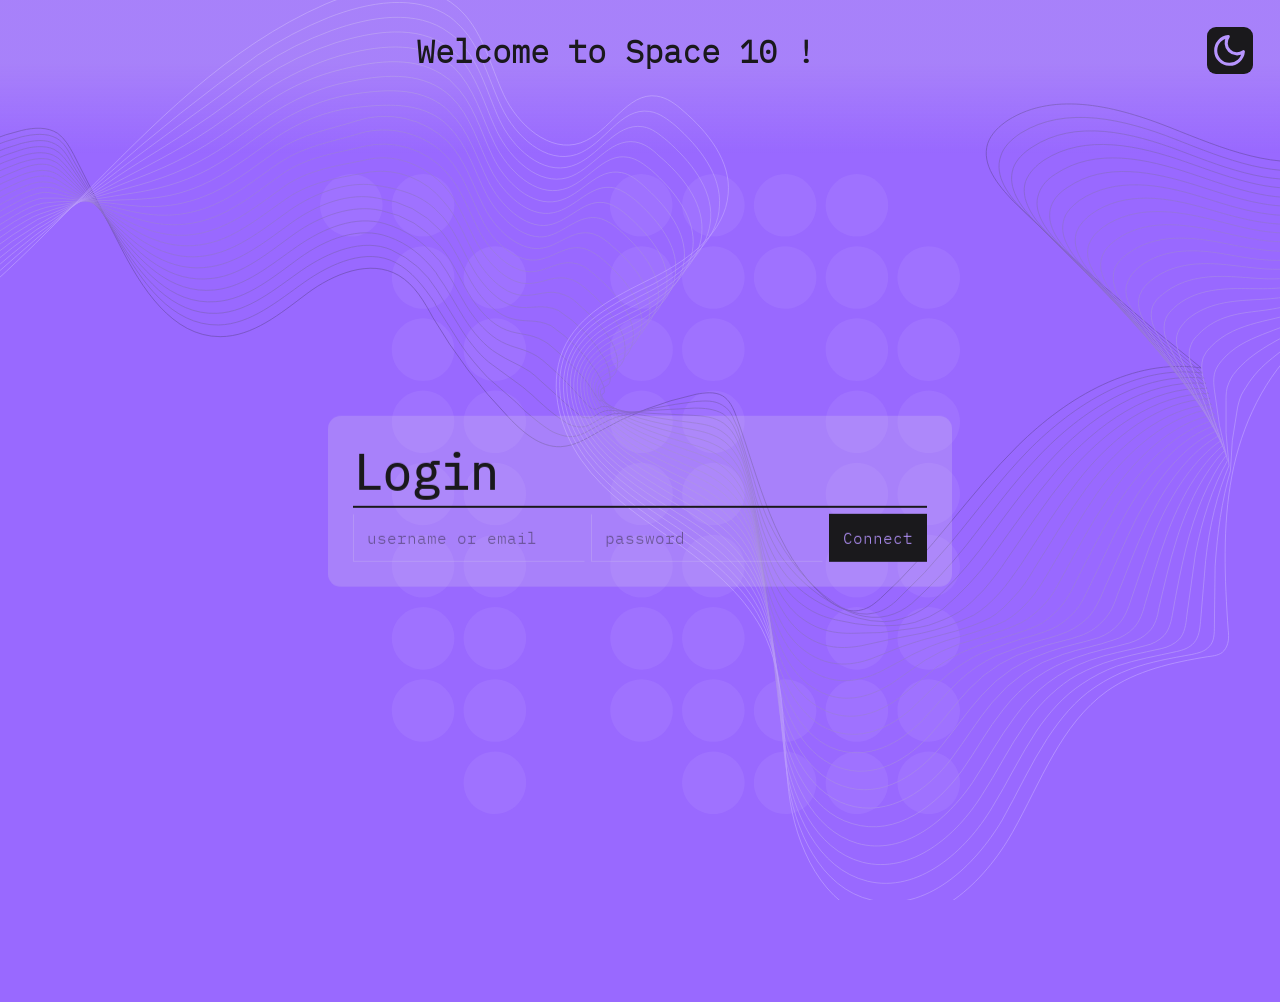
<file: index.html>
<!DOCTYPE html>
<html lang="en">
<head>
	<meta charset="UTF-8">
	<meta name="viewport" content="width=device-width, initial-scale=1.0">
	<title>Space10 intra</title>

	<link rel="icon" href="./img/favicon.ico" type="image/x-icon">
	<!--<link rel="icon" type="image/png" href="./favicon.png">-->
	<link rel="icon" type="image/svg+xml" href="./img/space10-logo-indigo.svg">

	<link rel="stylesheet" href="./css/fonts.css">
	<link rel="stylesheet" href="./css/index.css">
</head>
<body>
	<header>
		<h1>Welcome to Space 10 !</h1>
		<button id="themeToggle" class="theme-toggle"><!--🌗--></button>
	</header>
	
	<div id="app">
		<div id="auth">
			<h1>Login</h1>
			<fieldset>
				<input id="username" placeholder="username or email" />
				<input id="password" type="password" placeholder="password" />
				<button id="loginBtn">Connect</button>
			</fieldset>
			<p id="error"></p>
		</div>
	</div>

	<script src="./js/app.js"></script>
	<script type="module" src="./js/theme.js"></script>
</body>
</html>
</file>
<file: css/fonts.css>
/*@font-face {
	font-family: "IBM Plex Sans";
	src: url("./fonts/IBMPlexSans-light-latin.woff2") format("woff2");
	font-weight: 300;
}

@font-face {
	font-family: "IBM Plex Sans";
	src: url("https://fonts.googleapis.com/css2?family=IBM+Plex+Sans:ital,wght@0,100..700;1,100..700&display=swap");
	font-weight: 400;
}

@font-face {
	font-family: "IBM Plex Mono";
	src: url("./fonts/IBMPlexMono-regular-latin.woff2") format("woff2");
	font-weight: 400;
}*/
@font-face {
	font-family: 'IBM Plex Mono';
	src: url('../fonts/IBMPlexMono-Light.eot');
	src: url('../fonts/IBMPlexMono-Light.eot?#iefix') format('embedded-opentype'),
		url('../fonts/IBMPlexMono-Light.woff2') format('woff2'),
		url('../fonts/IBMPlexMono-Light.woff') format('woff'),
		url('../fonts/IBMPlexMono-Light.ttf') format('truetype'),
		url('../fonts/IBMPlexMono-Light.svg#IBMPlexMono-Light') format('svg');
	font-weight: 300;
	font-style: normal;
	font-display: swap;
}
</file>
<file: css/index.css>
* {
	margin: 0;
	padding: 0;
	box-sizing: border-box;
}
/*reset simple des tyles prédéfinis:*/
input, button, textarea, select, fieldset {
	appearance: none;
	border: none;
	background: none;
	font: inherit;
	color: inherit;
	padding: 0;
	margin: 0;
}

:root {
	--main: rgb(26, 25, 28);
	--main-muted: rgba(26, 25, 28, .5);
	--opposite: rgb(227, 226, 229);
	--opposite-L1: rgba(227, 226, 229, .05);
	--opposite-L2: rgba(227, 226, 229, .2);
	--opposite-L2-0: rgba(227, 226, 229, 0);
	--color-1a: #9969ff;
	--color-1b: #b795ff;
	--bg: var(--color-1a);
	--btn: var(--color-1b);
	--btn-bg: var(--main);
	--error: darkred;
	--error-bg: rgba(255, 0, 0, .2);
	--theme-icon: url("../img/moon.svg");
	--opacity-bg: .35;
	--logo-bg: url("../img/space10-logo-light.svg");
	--radius: 10px;
	--transition: .25s ease; 
}

html.dark {
	--main: rgb(227, 226, 229);
	--main-muted: rgba(227, 226, 229, .5);
	--opposite: rgb(26, 25, 28);
	--opposite-L1: rgba(26, 25, 28, .2);
	--opposite-L2: rgba(26, 25, 28, .3);
	--opposite-L2-0: rgba(26, 25, 28, 0);
	--bg: #333;
	--btn: var(--main);
	--btn-bg: var(--color-1a);
	--error: red;
	--theme-icon: url("../img/sun.svg");
	--opacity-bg: .2;
	--logo-bg: url("../img/space10-logo-dark.svg");
}

::selection {
	background-color: var(--color-1a);
	color: var(--opposite);
}
/*html.dark ::selection {
	background-color: var(--color-1a);
	color: var(--opposite);
}*/

html, body {
	width: 100%;
	height: 100%;
	color: var(--main);
	font-family: "IBM Plex Mono", sans-serif;
	background-color: var(--bg);
	transition: background-color var(--transition), color var(--transition);
	position: relative;
	z-index: 1;
}

body::before {
	content: "";
	position: fixed;
	inset: 0;
	z-index: -1;
	background: url("../img/01-trame.svg") no-repeat center / cover,
		var(--logo-bg) no-repeat center bottom 33% / 50%;
	opacity: var(--opacity-bg);
}

/*#region*MARK: header
*/
header {
	/*background-color: rgba(124, 252, 0, .5);*/
	min-height: fit-content;
	padding: 2vw;
	display: flex;
	justify-content: flex-end;
	position: relative;
	z-index: 1;
}

header::before {
	content: "";
	position: absolute;
	inset: 0 0 -50% 0;
	background: linear-gradient(to bottom,
		var(--opposite-L2) 41.5%,
		var(--opposite-L2-0) 100%);
	z-index: -1;
}

header h1 {
	/*background-color: red;*/
	width: 100%;
	line-height: 4vw;
	text-align: center;
	vertical-align: bottom;
}

#themeToggle {
	/*color: var(--btn);
	background-color: var(--btn-bg);*/
	position: relative;
	width: calc(1.5rem + 2vw);
	height: calc(1.5rem + 2vw);
	padding: 1vw;
	border: .1rem solid transparent;
	/*background: var(--theme-icon) no-repeat center / cover;*/
	cursor: pointer;
	background: none;
	overflow: hidden;
	border-radius: var(--radius);
}

#themeToggle::before {
	content: "";
	position: absolute;
	inset: 0;
	z-index: -1;
	background-color: var(--btn-bg);
}

#themeToggle::after {
	content: "";
	position: absolute;
	inset: 0;
	z-index: 0;
	background-color: var(--btn);
	mask: var(--theme-icon) no-repeat center / 80%;
	-webkit-mask: var(--theme-icon) no-repeat center / 80%;
	transition: background-color .25s ease;
}

#themeToggle:hover::after,
#themeToggle:focus::after {
	/*color: var(--opposite);*/
	background-color: var(--opposite);
}
html.dark #themeToggle:hover::before,
html.dark #themeToggle:focus::before {
	background-color: var(--color-1b);
}
/*#endregion*/

/*/////////////////////////////////////////////////////////////////////////*/

#app {
	/*background-color: orange;*/
	width: 100%;
	height: 100%;
	padding: 2px;
	/*border: 2px var(--text-muted) solid;
	border-radius: calc(2vw + 4px);*/
	display: flex;
	justify-content: center;
	align-items: center;
}

/*#region*MARK: auth
*/
#auth {
	background-color: var(--opposite-L2);
	padding: 2vw;
	/*border: 2px var(--text-muted) solid;*/
	border-radius: 1vw;
	/*display: flex;
	justify-content: center;
	align-items: center;*/
	transform: translateY(-4vw);
}

#auth h1 {
	/*background-color: rgba(255, 69, 0, .2);*/
	border-bottom: .18rem solid var(--main);
	font-size: 3rem;
	padding-bottom: .2vw;
	margin-bottom: .5vw;
}

#auth fieldset {
	display: flex;
	justify-content: space-between;
	align-items: center;
}

/*#username,
#password*/
#auth input {
	/*background-color: var(--opposite-10);*/
	font-size: 1rem;
	border-width: .1rem;
	border-style: solid;
	border-top-color: transparent;
	border-right-color: transparent;
	border-bottom-color: var(--opposite-L2);
	border-left-color: var(--opposite-L2);
	padding: 1vw;
	margin-right: .5vw;
}
#auth input:focus,
#loginBtn:focus,
header button:focus {
	outline: none;
	border-color: var(--opposite-L2);
}
#auth input:focus {
	background-color: var(--opposite-L1);
}
#auth input::placeholder {
	color: var(--main-muted);
	opacity: 1; /* Chrome met 0.54 par défaut */
	mix-blend-mode: multiply;
}

#loginBtn {
	color: var(--btn);
	background-color: var(--btn-bg);
	/*line-height: 4vw;*/
	font-size: 1rem;
	padding: 1vw;
	border: .1rem solid transparent;
}
#loginBtn:hover,
#loginBtn:focus {
	color: var(--opposite);
}

html.dark #loginBtn:hover,
html.dark #loginBtn:focus {
	background-color: var(--color-1b);
}
/*#endregion*/

#error p {
	background-color: var(--error-bg);
	margin-top: .5vw;
	padding: .5vw 0;
	/*border-top: .2rem solid rgb(197, 0, 0);*/
	text-align: center;
	color: var(--error);
	font-weight: bolder;
	letter-spacing: .5vw;
}

/*#region*MARK: media queries
*/
@media screen and (max-width: 550px) {
	header h1 {
		line-height: 4vh;
		font-size: 1.8rem;
		text-align: center;
		/*background-color: brown;*/
	}
	#themeToggle {
		width: 3.2rem;
		height: 3.2rem;
	}
	#auth {
		width: 94%;
	}
	#auth h1 {
		font-size: 2.6rem;
	}
	#auth input {
		width: 37%;
		font-size: 1rem;
		padding: .6rem;
	}
	#loginBtn {
		font-size: 1.2rem;
		padding: .5rem;
	}
}
/*#endregion*/
</file>
<file: css/profile.css>
* {
	margin: 0;
	padding: 0;
	box-sizing: border-box;
}
/*reset simple des tyles prédéfinis:*/
input, button, textarea, select, fieldset {
	appearance: none;
	-webkit-appearance: none;
    -moz-appearance: none;
	border: none;
	background: none;
	font: inherit;
	color: inherit;
	padding: 0;
	margin: 0;
}

:root {
	--main: rgb(26, 25, 28);
	--main-muted: rgba(26, 25, 28, .5);
	--opposite: rgb(227, 226, 229);
	--opposite-L1: rgba(227, 226, 229, .1);
	--opposite-L2: rgba(227, 226, 229, .2);
	--color-1a: #9969ff;
	--color-1b: #b795ff;
	--bg: var(--color-1a);
	--btn: var(--color-1b);
	--btn-bg: var(--main);
	--error: darkred;
	--error-bg: rgba(255, 0, 0, .2);
	--theme-icon: url("../img/moon.svg");
	--opacity-bg: .35;
	--radius: 10px;
	--transition: 0.25s ease; 
}

html.dark {
	--main: rgb(227, 226, 229);
	--main-muted: rgba(227, 226, 229, .5);
	--opposite: rgb(26, 25, 28);
	--opposite-L1: rgba(26, 25, 28, .2);
	--opposite-L2: rgba(26, 25, 28, .3);
	--bg: #333;
	--btn: var(--main);
	--btn-bg: var(--color-1a);
	--error: red;
	--theme-icon: url("../img/sun.svg");
	--opacity-bg: .2;
}

::selection {
	background-color: var(--color-1a);
	color: var(--opposite);
}
/*html.dark ::selection {
	background-color: var(--color-1a);
	color: var(--opposite);
}*/

html, body {
	width: 100%;
	height: 100%;
	color: var(--main);
	font-family: "IBM Plex Mono", sans-serif;
	background-color: var(--bg);
	transition: background-color var(--transition), color var(--transition);
	position: relative;
	z-index: 1;
}

body::before {
	content: "";
	position: fixed;
	inset: 0;
	z-index: -1;
	background: url(../img/01-trame.svg) no-repeat center / cover;
	opacity: var(--opacity-bg);
}

/*#region*MARK: header
*/
header {
	/*background-color: rgba(124, 252, 0, .5);*/
	min-height: fit-content;
	padding: 2vw;
	display: flex;
	justify-content: flex-end;
	position: relative;
	z-index: 1;
}

header::before {
	content: "";
	position: absolute;
	inset: 0 0 -50% 0;
	background: linear-gradient(to bottom,
		var(--opposite-L2) 41.5%,
		transparent 100%);
	z-index: -1;
}

header h1 {
	/*background-color: red;*/
	width: 100%;
	line-height: 4vw;
	text-align: center;
	vertical-align: bottom;
}

#themeToggle,
#logoutBtn {
	position: relative;
	width: calc(1.5rem + 2vw);
	height: calc(1.5rem + 2vw);
	/*padding: 1vw;*/
	border: .1rem solid transparent;
	cursor: pointer;
	background: none;
	overflow: hidden;
}

#themeToggle::before,
#logoutBtn::before {
	content: "";
	position: absolute;
	inset: 0;
	z-index: -1;
	background-color: var(--btn-bg);
}

#themeToggle::after,
#logoutBtn::after {
	content: "";
	position: absolute;
	inset: 0;
	z-index: 0;
	background-color: var(--btn);
	transition: background-color .25s ease;
}

#themeToggle::after {
	mask: var(--theme-icon) no-repeat center / 80%;
	-webkit-mask: var(--theme-icon) no-repeat center / 80%;
}

#logoutBtn::after {
	mask: url("../img/power.svg") no-repeat center / 73%;
	-webkit-mask: url("../img/power.svg") no-repeat center / 73%;
}

#themeToggle:hover::after,
#themeToggle:focus::after,
#logoutBtn:hover::after,
#logoutBtn:focus::after {
	/*color: var(--opposite);*/
	background-color: var(--opposite);
}
html.dark #themeToggle:hover::before,
html.dark #themeToggle:focus::before,
html.dark #logoutBtn:hover::before,
html.dark #logoutBtn:focus::before {
	background-color: var(--color-1b);
}

#logoutBtn {
	/*margin-right: .5vw;*/
	border-radius: var(--radius) 0 0 var(--radius);
}
#themeToggle {
	border-radius: 0 var(--radius) var(--radius) 0;
}
/*#endregion*/

/*/////////////////////////////////////////////////////////////////////////*/
/*/////////////////////////////////////////////////////////////////////////*/

/*#region*MARK: card
*/
.card {
	background-color: var(--opposite-L1);
	padding: 1.5rem;
	border-radius: var(--radius);
	margin: 0 1vw 2vw 1vw;
	border: .1rem solid var(--opposite-L2);
	transition: background-color var(--transition), border var(--transition);
}

.card:hover {
	background-color: var(--opposite-L2);
	border-color: transparent;
}

.card fieldset {
	/*background-color: rgba(255, 69, 0, .2);*/
	display: flex;
	padding: .1vw;
	margin-bottom: .1vw;
	align-items: center;
}

.card h2 {
	/*background-color: purple;*/
	border-bottom: .12rem solid var(--main);
	padding-bottom: .2vw;
	margin-bottom: .1vw;
	font-weight: 400;
	letter-spacing: 0.5px;
}

.card > :nth-child(2),
.card > :nth-child(3),
.card > :nth-child(4) {
	/*background-color: rgb(6, 79, 224);*/
	margin-top: .5vw;
}

.card h3 {
	/*background-color: lime;*/
	padding: .2vw 0;
	font-size: small;
	margin-left: 1vw;
}

.card p {
	/*display: inline;*/
	/*background-color: aqua;*/
	margin-left: 1vw;
	line-height: 2vw;
}

#userInfo span {
	margin-left: .8vw;
	font-style: italic;
}

main {
	display: flex;
	flex-wrap: wrap;
	padding: 1vw;
	width: 100%;
}

main > div:nth-child(1),
main > div:nth-child(2) {
	width: min(100%, 500px);
	/*background-color: yellowgreen;*/
}
main > div:nth-child(3),
main > div:nth-child(4) {
	width: min(100%, calc(1000px + 2vw));
	/*background-color: limegreen;*/
}
/*#endregion*/

/*/////////////////////////////////////////////////////////////////////////*/
/*/////////////////////////////////////////////////////////////////////////*/

/*#region*MARK: graphs
*/
main > div:nth-child(2) {
	display: flex;
	flex-direction: column;
	justify-content: start;
	align-items: start;
}

#selectWrapper {
	/*background-color: rgba(107, 142, 35, .2);*/
	width: 50%;
	height: fit-content;
	align-self: center;
	position: relative;
	display: flex;
	flex-direction: column;
	justify-content: start;
	align-items: center;
}
/* La flèche */
#selectWrapper::after {
    content: "▼";
    position: absolute;
    right: 10px;
    top: 20px;
    transform: translateY(-50%);
    pointer-events: none;
    color: var(--main);
    font-size: .8rem;
	/*background-color: var(--opposite);*/
}

#eventFilter {
	/*background-color: var(--opposite-L2);*/
	margin-bottom: 4px;
	padding: 8px;
	width: 100%;
	height: 40px;
	border-width: .1rem;
	border-style: solid;
	border-top-color: transparent;
	border-right-color: transparent;
	border-bottom-color: var(--opposite-L2);
	border-left-color: var(--opposite-L2);
	cursor: pointer;
}

#eventFilter:focus,
#eventFilter:hover {
	outline: none;
	border-color: var(--opposite-L2);
	background-color: var(--opposite-L1);
}

#eventFilter option {
	background-color: var(--opposite-L2);
	color: var(--main-muted);
}

svg {
	width: 100%;
	height: 220px;
	overflow: visible;
}

/*svg text {
	fill: var(--main);
	font-family: "IBM Plex Sans";
	transition: fill var(--transition);
}*/

/*svg line {
	stroke: #555;
	transition: stroke var(--transition);
}*/

#passFailChart {
	/*background-color: rgba(154, 205, 50, .2);*/
	width: fit-content;
	display: flex;
	justify-content: center;
	align-items: center;
}

#passFailChart > circle:nth-child(1) {
	color: var(--btn-bg);
}
#passFailChart > circle:nth-child(2) {
	color: var(--error-bg);
}
#passFailChart > text {
	fill: var(--main);
}

#xpTimeLine {
	width: 100%;
}
#xpTimeLine > line {
	color: var(--main-muted);
}
#xpTimeLine :nth-child(3) {
	color: var(--main);
}

#xpProjectsChart > rect {
	color: var(--btn-bg);
}
#xpProjectsChart > text {
	fill: var(--opposite);
	font-size: .6rem;
}
/*#endregion*/

/*#region*MARK: media queries
*/
@media screen and (max-width: 550px) {
	header h1 {
		line-height: 4vh;
		font-size: 1.8rem;
		text-align: center;
		/*background-color: brown;*/
	}
	#themeToggle,
	#logoutBtn {
		width: 3.2rem;
		height: 3.2rem;
	}
	#auth {
		width: 94%;
	}
	#auth h1 {
		font-size: 2.6rem;
	}
	#auth input {
		width: 37%;
		font-size: 1rem;
		padding: .6rem;
	}
	#loginBtn {
		font-size: 1.2rem;
		padding: .5rem;
	}
	.card h2 {
		margin-bottom: .8vh;
	}
	.card > :nth-child(2),
	.card > :nth-child(3),
	.card > :nth-child(4) {
		margin-top: 1.8vh;
	}
}
/*#endregion*/
</file>
